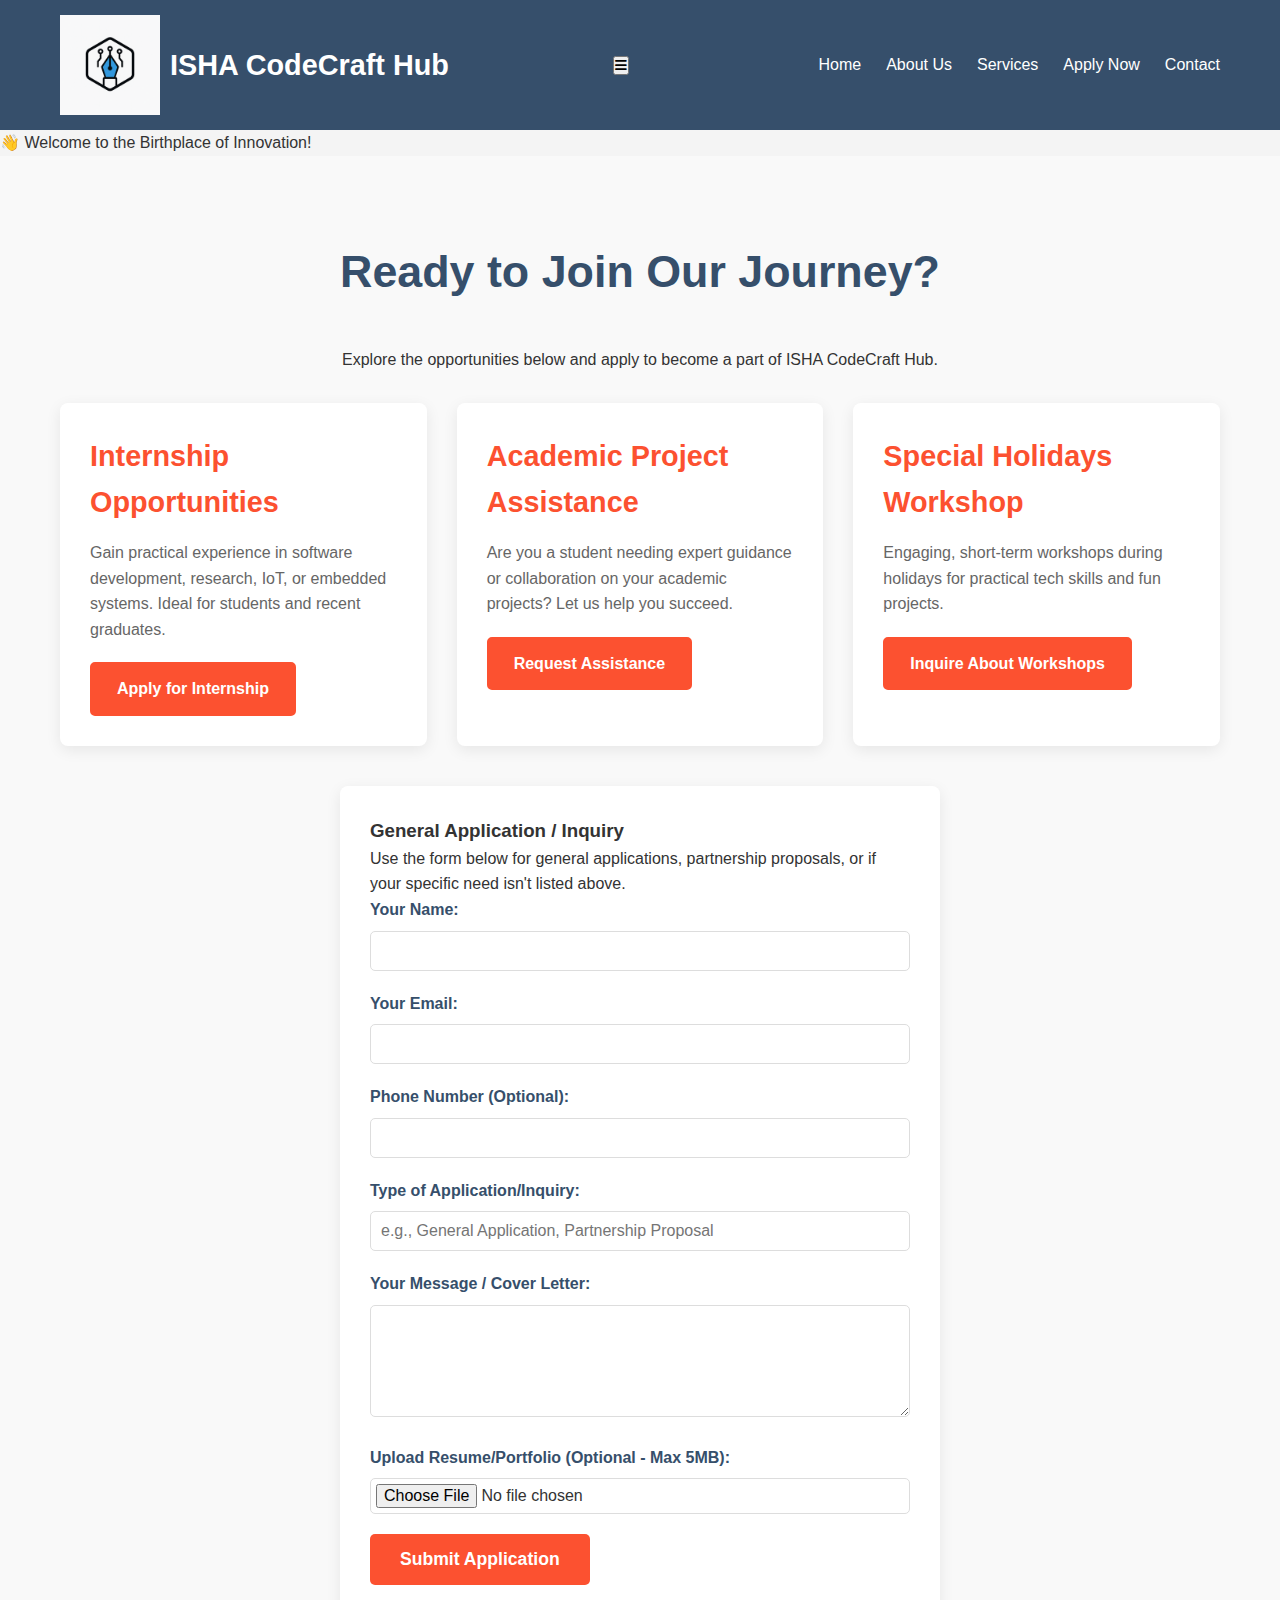
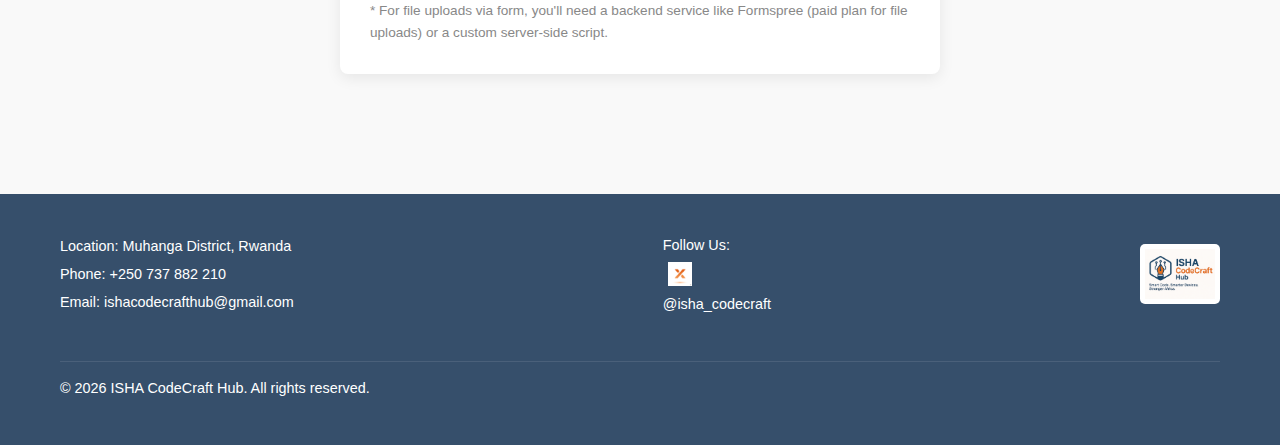
<file: apply.html>
<!DOCTYPE html>
<html lang="en">
<head>
    <meta charset="UTF-8">
    <meta name="viewport" content="width=device-width, initial-scale=1.0">
    <title>Apply Now | ISHA CodeCraft Hub</title>
    <link rel="stylesheet" href="style.css">
    <link rel="stylesheet" href="https://cdnjs.cloudflare.com/ajax/libs/font-awesome/6.0.0-beta3/css/all.min.css">
    <style>
        /* Specific styles for the Apply Now page */
        .apply-section {
            padding: 80px 0;
            background-color: var(--bg-light);
            text-align: center;
        }

        .apply-section h2 {
            font-size: 2.8em;
            color: var(--primary-color);
            margin-bottom: 40px;
        }

        .apply-options {
            display: grid;
            grid-template-columns: repeat(auto-fit, minmax(300px, 1fr));
            gap: 30px;
            margin-top: 30px;
        }

        .apply-card {
            background-color: var(--text-light);
            padding: 30px;
            border-radius: 8px;
            box-shadow: 0 4px 15px rgba(0, 0, 0, 0.08);
            transition: transform 0.3s ease, box-shadow 0.3s ease;
            text-align: left;
        }

        .apply-card:hover {
            transform: translateY(-10px);
            box-shadow: 0 8px 25px rgba(0, 0, 0, 0.15);
        }

        .apply-card h3 {
            font-size: 1.8em;
            color: var(--secondary-color);
            margin-bottom: 15px;
        }

        .apply-card p {
            color: #666;
            margin-bottom: 20px;
        }

        .apply-card .btn {
            width: auto; /* Override default button width */
            margin: 0; /* Remove default button margins */
        }

        /* Form specific styles (optional, if you add a direct form) */
        .apply-form {
            max-width: 600px;
            margin: 40px auto;
            padding: 30px;
            background-color: var(--text-light);
            border-radius: 8px;
            box-shadow: 0 4px 15px rgba(0, 0, 0, 0.08);
            text-align: left;
        }

        .apply-form label {
            display: block;
            margin-bottom: 8px;
            font-weight: 600;
            color: var(--primary-color);
        }

        .apply-form input[type="text"],
        .apply-form input[type="email"],
        .apply-form input[type="tel"],
        .apply-form input[type="file"],
        .apply-form textarea {
            width: 100%;
            padding: 10px;
            margin-bottom: 20px;
            border: 1px solid #ddd;
            border-radius: 5px;
            font-size: 1em;
        }

        .apply-form input[type="file"] {
            padding: 5px; /* Adjust padding for file input */
        }

        .apply-form textarea {
            resize: vertical;
            min-height: 100px;
        }

        .apply-form button[type="submit"] {
            background-color: var(--secondary-color);
            color: var(--text-light);
            border: none;
            padding: 15px 30px;
            border-radius: 5px;
            cursor: pointer;
            font-size: 1.1em;
            font-weight: 600;
            transition: background-color 0.3s ease;
        }

        .apply-form button[type="submit"]:hover {
            background-color: #e64426;
        }

        /* Media queries for responsiveness */
        @media (max-width: 767px) {
            .apply-section h2 {
                font-size: 2em;
            }
            .apply-options {
                grid-template-columns: 1fr;
            }
        }
    </style>
</head>
<body>

    <header class="main-header">
        <div class="container">
            <div class="logo">
                <img src="logo3.png" alt="ISHA CodeCraft Hub Logo">
                <h1>ISHA CodeCraft Hub</h1>
            </div>
            <button class="menu-toggle" aria-label="Toggle navigation">
                <i class="fas fa-bars"></i>
            </button>
            <nav class="main-nav">
                <ul>
                    <li><a href="index.html#home">Home</a></li>
                    <li><a href="about.html">About Us</a></li>
                    <li><a href="index.html#services">Services</a></li>
                    <li><a href="apply.html">Apply Now</a></li> 
                    <li><a href="contact.html">Contact</a></li>
                </ul>
            </nav>
        </div>
    </header>

    <div id="welcomeMessage" class="welcome-message">
        <span class="emoji">👋</span> Welcome to the Birthplace of Innovation!
    </div>

    <main>
        <section id="apply-now" class="apply-section">
            <div class="container">
                <h2>Ready to Join Our Journey?</h2>
                <p>Explore the opportunities below and apply to become a part of ISHA CodeCraft Hub.</p>

                <div class="apply-options">
                    <div class="apply-card">
                        <h3>Internship Opportunities</h3>
                        <p>Gain practical experience in software development, research, IoT, or embedded systems. Ideal for students and recent graduates.</p>
                        <a href="mailto:ishacodecrafthub@gmail.com?subject=Internship%20Application" class="btn btn-primary">Apply for Internship</a>
                    </div>

                    <div class="apply-card">
                        <h3>Academic Project Assistance</h3>
                        <p>Are you a student needing expert guidance or collaboration on your academic projects? Let us help you succeed.</p>
                        <a href="mailto:ishacodecrafthub@gmail.com?subject=Academic%20Project%20Assistance%20Inquiry" class="btn btn-primary">Request Assistance</a>
                    </div>

                    <div class="apply-card">
                        <h3>Special Holidays Workshop</h3>
                        <p>Engaging, short-term workshops during holidays for practical tech skills and fun projects.</p>
                        <a href="mailto:ishacodecrafthub@gmail.com?subject=Career%20Inquiry" class="btn btn-primary">Inquire About Workshops</a>
                    </div>
                </div>

                <div class="apply-form">
                    <h3>General Application / Inquiry</h3>
                    <p>Use the form below for general applications, partnership proposals, or if your specific need isn't listed above.</p>
                    <form action="https://formspree.io/f/xwpqvajk" method="POST">
                        <label for="name">Your Name:</label>
                        <input type="text" id="name" name="name" required>

                        <label for="email">Your Email:</label>
                        <input type="email" id="email" name="email" required>

                        <label for="phone">Phone Number (Optional):</label>
                        <input type="tel" id="phone" name="phone">

                        <label for="applicationType">Type of Application/Inquiry:</label>
                        <input type="text" id="applicationType" name="applicationType" placeholder="e.g., General Application, Partnership Proposal" required>

                        <label for="message">Your Message / Cover Letter:</label>
                        <textarea id="message" name="message" rows="6" required></textarea>

                        <label for="resume">Upload Resume/Portfolio (Optional - Max 5MB):</label>
                        <input type="file" id="resume" name="resume" accept=".pdf,.doc,.docx">
                        
                        <button type="submit">Submit Application</button>
                    </form>
                    <p style="font-size: 0.85em; color: #888; margin-top: 15px;">* For file uploads via form, you'll need a backend service like Formspree (paid plan for file uploads) or a custom server-side script.</p>
                </div>
            </div>
        </section>
    </main>

    <footer class="main-footer">
        <div class="container">
            <div class="footer-info">
                <p>Location: Muhanga District, Rwanda</p>
                <p>Phone: +250 737 882 210</p>
                <p>Email: <a href="mailto:ishacodecrafthub@gmail.com">ishacodecrafthub@gmail.com</a></p>
            </div>
            <div class="footer-social">
                <p>Follow Us:</p>
                <a href="https://twitter.com/isha_codecraft" target="_blank" aria-label="Twitter"><img src="x.png" alt="Twitter"></a>
                <p>@isha_codecraft</p>
            </div>
            <div class="footer-qr">
                <img src="logo1.png" alt="QR Code">
            </div>
            <div class="copyright">
                <p>&copy; <span id="currentYear"></span> ISHA CodeCraft Hub. All rights reserved.</p>
            </div>
        </div>
    </footer>

    <script>
        document.getElementById('currentYear').textContent = new Date().getFullYear();

        document.addEventListener('DOMContentLoaded', function() {
            const menuToggle = document.querySelector('.menu-toggle');
            const body = document.body;
            const mainNav = document.querySelector('.main-nav');
            const welcomeMessage = document.getElementById('welcomeMessage');

            if (menuToggle && mainNav) {
                menuToggle.addEventListener('click', function() {
                    body.classList.toggle('nav-open');
                });

                mainNav.querySelectorAll('a').forEach(link => {
                    link.addEventListener('click', function() {
                        if (body.classList.contains('nav-open')) {
                            body.classList.remove('nav-open');
                        }
                    });
                });
            }

            // JavaScript for the welcome message (Toast/Snackbar)
            if (welcomeMessage) {
                setTimeout(() => {
                    welcomeMessage.classList.add('show');
                }, 1000);
            }
        });
    </script>
</body>
</html>
</file>
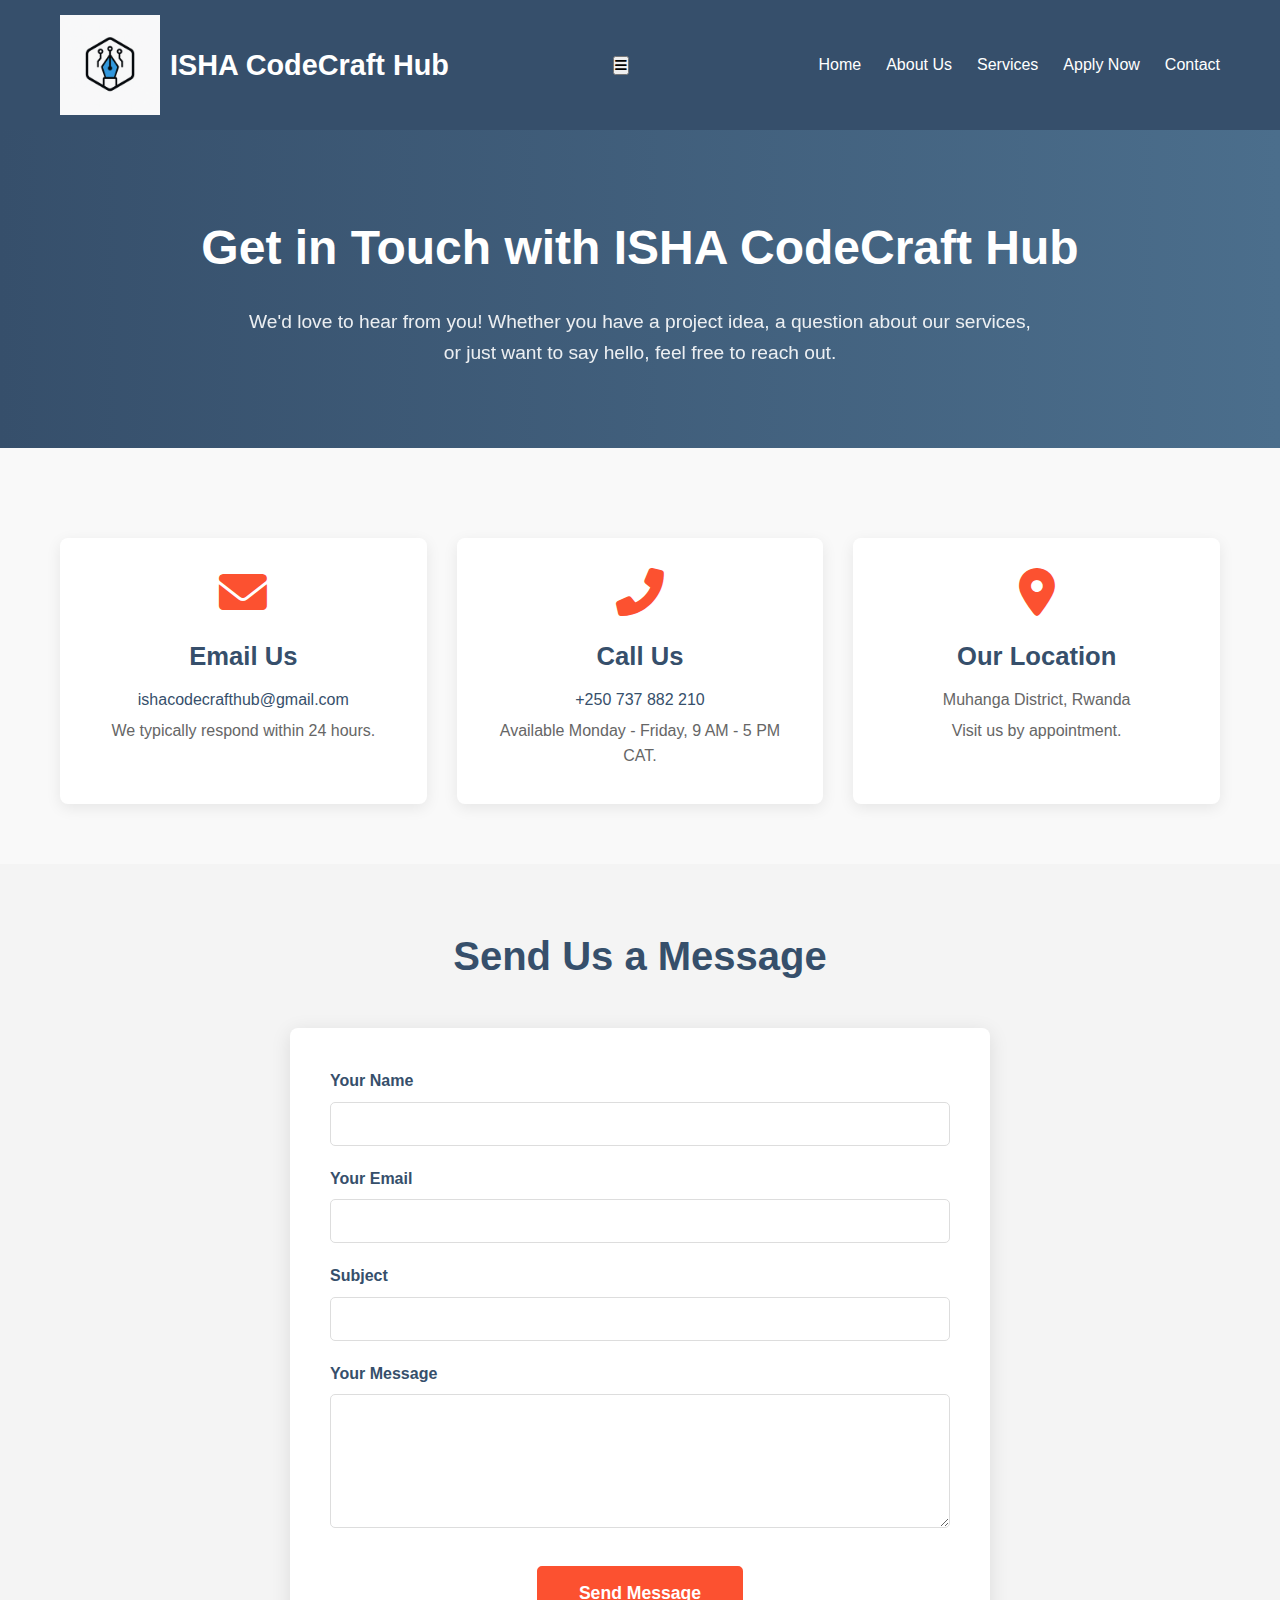
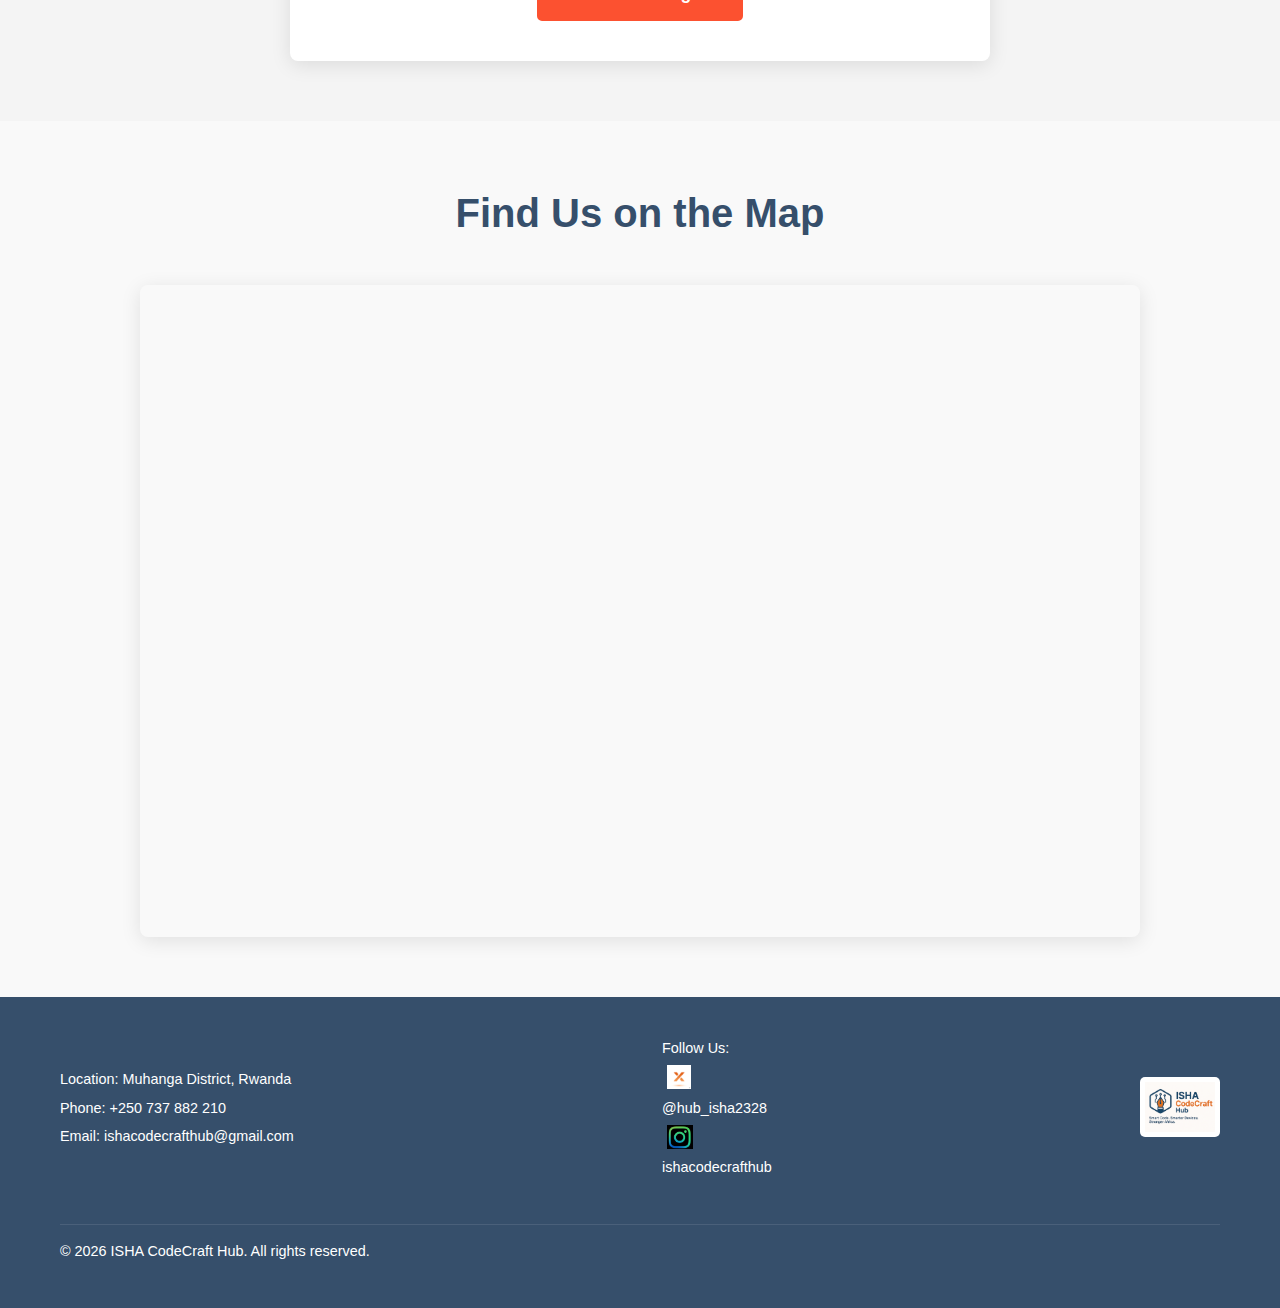
<file: contact.html>
<!DOCTYPE html>
<html lang="en">
<head>
    <meta charset="UTF-8">
    <meta name="viewport" content="width=device-width, initial-scale=1.0">
    <title>Contact Us | ISHA CodeCraft Hub</title>
    <link rel="stylesheet" href="style.css">
    <link rel="stylesheet" type="text/css" href="contact_style.css">
    <link rel="stylesheet" href="https://cdnjs.cloudflare.com/ajax/libs/font-awesome/6.0.0-beta3/css/all.min.css">
</head>
<body>

    <header class="main-header">
        <div class="container">
            <div class="logo">
                <img src="logo3.png" alt="ISHA CodeCraft Hub Logo">
                <h1>ISHA CodeCraft Hub</h1>
            </div>
            <button class="menu-toggle" aria-label="Toggle navigation">
                <i class="fas fa-bars"></i>
            </button>
            <nav class="main-nav">
                <ul>
                    <li><a href="index.html#home">Home</a></li>
                    <li><a href="about.html">About Us</a></li>
                    <li><a href="index.html#services">Services</a></li>
                    <li><a href="apply.html">Apply Now</a></li>

                    <li><a href="contact.html">Contact</a></li>
                </ul>
            </nav>
        </div>
    </header>

    <main>
        <section id="contact-hero" class="contact-hero-section">
            <div class="container">
                <h2>Get in Touch with ISHA CodeCraft Hub</h2>
                <p>We'd love to hear from you! Whether you have a project idea, a question about our services, or just want to say hello, feel free to reach out.</p>
            </div>
        </section>

        <section id="contact-info" class="contact-info-section">
            <div class="container">
                <div class="info-grid">
                    <div class="info-item">
                        <i class="fas fa-envelope icon"></i>
                        <h3>Email Us</h3>
                        <p><a href="mailto:ishacodecrafthub@gmail.com">ishacodecrafthub@gmail.com</a></p>
                        <p>We typically respond within 24 hours.</p>
                    </div>
                    <div class="info-item">
                        <i class="fas fa-phone-alt icon"></i>
                        <h3>Call Us</h3>
                        <p><a href="tel:+250737882210">+250 737 882 210</a></p>
                        <p>Available Monday - Friday, 9 AM - 5 PM CAT.</p>
                    </div>
                    <div class="info-item">
                        <i class="fas fa-map-marker-alt icon"></i>
                        <h3>Our Location</h3>
                        <p>Muhanga District, Rwanda</p>
                        <p>Visit us by appointment.</p>
                    </div>
                </div>
            </div>
        </section>

        <section id="contact-form" class="contact-form-section">
            <div class="container">
                <h2>Send Us a Message</h2>
                <form action="submit_form.php" method="POST" class="contact-form">
                    <div class="form-group">
                        <label for="name">Your Name</label>
                        <input type="text" id="name" name="name" required>
                    </div>
                    <div class="form-group">
                        <label for="email">Your Email</label>
                        <input type="email" id="email" name="email" required>
                    </div>
                    <div class="form-group">
                        <label for="subject">Subject</label>
                        <input type="text" id="subject" name="subject">
                    </div>
                    <div class="form-group">
                        <label for="message">Your Message</label>
                        <textarea id="message" name="message" rows="6" required></textarea>
                    </div>
                    <button type="submit" class="btn btn-primary">Send Message</button>
                </form>
            </div>
        </section>

        <section id="location-map" class="location-map-section">
            <div class="container">
                <h2>Find Us on the Map</h2>
                <div class="map-container">
                    <iframe src="https://www.google.com/maps/embed?pb=!1m18!1m12!1m3!1d15949.771142502697!2d29.743132649999997!3d-2.0734057!2m3!1f0!2f0!3f0!3m2!1i1024!2i768!4f13.1!3m3!1m2!1s0x19d9b68a8f1e56b3%3A0xc3f1a07c1622f98e!2sMuhanga!5e0!3m2!1sen!2srw!4v1678912345678!5m2!1sen!2srw" width="600" height="450" style="border:0;" allowfullscreen="" loading="lazy" referrerpolicy="no-referrer-when-downgrade"></iframe>
                </div>
            </div>
        </section>
    </main>

    <footer class="main-footer">
        <div class="container">
            <div class="footer-info">
                <p>Location: Muhanga District, Rwanda</p>
                <p>Phone: +250 737 882 210</p>
                <p>Email: <a href="mailto:ishacodecrafthub@gmail.com">ishacodecrafthub@gmail.com</a></p>
            </div>
            <div class="footer-social">
                <p>Follow Us:</p>
                <a href="https://twitter.com/hub_isha2328" target="_blank" aria-label="Twitter"><img src="x.png" alt="Twitter"></a>
                <p>@hub_isha2328</p>
                <a href="https://instagram.com/ishacodecrafthub" target="_blank" aria-label="instagram"><img src="instagram.png" alt="Instagram"></a>
                <p>ishacodecrafthub</p>
            </div>
            <div class="footer-qr">
                <img src="logo1.png" alt="QR Code">
            </div>
            <div class="copyright">
                <p>&copy; <span id="currentYear"></span> ISHA CodeCraft Hub. All rights reserved.</p>
            </div>
        </div>
    </footer>

    <script>
        document.getElementById('currentYear').textContent = new Date().getFullYear();

        document.addEventListener('DOMContentLoaded', function() {
            const menuToggle = document.querySelector('.menu-toggle');
            const body = document.body;
            const mainNav = document.querySelector('.main-nav');

            if (menuToggle && mainNav) {
                menuToggle.addEventListener('click', function() {
                    body.classList.toggle('nav-open');
                });

                mainNav.querySelectorAll('a').forEach(link => {
                    link.addEventListener('click', function() {
                        if (body.classList.contains('nav-open')) {
                            body.classList.remove('nav-open');
                        }
                    });
                });
            }
        });
    </script>
</body>
</html>
</file>
<file: contact_style.css>
/* Contact Hero Section */
.contact-hero-section {
    background: linear-gradient(to right, var(--primary-color), #4B6E8C);
    color: var(--text-light);
    padding: 80px 0;
    text-align: center;
    min-height: 300px;
    display: flex;
    align-items: center;
    justify-content: center;
}

.contact-hero-section h2 {
    font-size: 3em;
    margin-bottom: 20px;
    color: var(--text-light);
}

.contact-hero-section p {
    font-size: 1.2em;
    max-width: 800px;
    margin: 0 auto;
    opacity: 0.9;
}

/* Contact Info Section */
.contact-info-section {
    padding: 60px 0;
    background-color: var(--bg-light);
    text-align: center;
}

.contact-info-section .info-grid {
    display: grid;
    grid-template-columns: repeat(auto-fit, minmax(280px, 1fr));
    gap: 30px;
    margin-top: 30px;
}

.info-item {
    background-color: var(--text-light);
    padding: 30px;
    border-radius: 8px;
    box-shadow: 0 4px 15px rgba(0, 0, 0, 0.08);
    transition: transform 0.3s ease, box-shadow 0.3s ease;
}

.info-item:hover {
    transform: translateY(-10px);
    box-shadow: 0 8px 25px rgba(0, 0, 0, 0.15);
}

.info-item .icon {
    font-size: 3em;
    color: var(--secondary-color);
    margin-bottom: 20px;
}

.info-item h3 {
    font-size: 1.6em;
    color: var(--primary-color);
    margin-bottom: 10px;
}

.info-item p {
    color: #666;
    font-size: 1em;
    margin-bottom: 5px;
}

.info-item a {
    color: var(--primary-color);
    text-decoration: none;
    transition: color 0.3s ease;
}

.info-item a:hover {
    color: var(--secondary-color);
    text-decoration: underline;
}

/* Contact Form Section */
.contact-form-section {
    padding: 60px 0;
    background-color: #f4f4f4; /* Light grey background */
}

.contact-form-section h2 {
    font-size: 2.5em;
    color: var(--primary-color);
    margin-bottom: 40px;
    text-align: center;
}

.contact-form {
    max-width: 700px;
    margin: 0 auto;
    background-color: var(--text-light);
    padding: 40px;
    border-radius: 8px;
    box-shadow: 0 4px 20px rgba(0, 0, 0, 0.1);
}

.form-group {
    margin-bottom: 20px;
}

.form-group label {
    display: block;
    margin-bottom: 8px;
    font-weight: 600;
    color: var(--primary-color);
}

.form-group input[type="text"],
.form-group input[type="email"],
.form-group textarea {
    width: 100%;
    padding: 12px 15px;
    border: 1px solid #ddd;
    border-radius: 5px;
    font-size: 1em;
    font-family: Arial, sans-serif; /* Ensure consistent font */
    transition: border-color 0.3s ease, box-shadow 0.3s ease;
}

.form-group input[type="text"]:focus,
.form-group input[type="email"]:focus,
.form-group textarea:focus {
    border-color: var(--secondary-color);
    box-shadow: 0 0 0 3px rgba(var(--secondary-color-rgb, 252, 81, 48), 0.2); /* Adjust if you define custom RGB */
    outline: none;
}

.form-group textarea {
    resize: vertical; /* Allow vertical resizing */
}

.contact-form .btn-primary {
    width: auto; /* Allow button to size naturally */
    display: block; /* Make it a block element */
    margin: 30px auto 0; /* Center the button */
    padding: 15px 40px; /* Larger padding */
    font-size: 1.1em;
    cursor: pointer;
}

/* Location Map Section */
.location-map-section {
    padding: 60px 0;
    background-color: var(--bg-light);
    text-align: center;
}

.location-map-section h2 {
    font-size: 2.5em;
    color: var(--primary-color);
    margin-bottom: 40px;
}

.map-container {
    position: relative;
    padding-bottom: 56.25%; /* 16:9 Aspect Ratio */
    height: 0;
    overflow: hidden;
    border-radius: 8px;
    box-shadow: 0 4px 20px rgba(0, 0, 0, 0.1);
    max-width: 1000px; /* Limit max width of map */
    margin: 0 auto; /* Center the map */
}

.map-container iframe {
    position: absolute;
    top: 0;
    left: 0;
    width: 100%;
    height: 100%;
    border: 0;
}

/* Responsive adjustments for contact page */
@media (max-width: 767px) {
    .contact-hero-section h2 {
        font-size: 2.2em;
    }

    .contact-hero-section p {
        font-size: 1em;
    }

    .contact-info-section .info-grid {
        grid-template-columns: 1fr;
    }

    .contact-form {
        padding: 25px;
    }

    .form-group input[type="text"],
    .form-group input[type="email"],
    .form-group textarea {
        padding: 10px;
    }

    .contact-form .btn-primary {
        padding: 12px 25px;
        font-size: 1em;
    }
}

/* Add a primary-color-rgb variable if you want to use rgba with your CSS variables easily */
:root {
    --primary-color: #364F6B; /* Dark Blue/Grey */
    --primary-color-rgb: 54, 79, 107; /* RGB values for primary-color */
    --secondary-color: #FC5130; /* Orange */
    --secondary-color-rgb: 252, 81, 48; /* RGB values for secondary-color */
    --text-dark: #333;
    --text-light: #fff;
    --bg-light: #f9f9f9;
    --bg-dark: #222;
}
</file>
<file: style.css>
/* Basic Reset & Box Sizing */
* {
    margin: 0;
    padding: 0;
    box-sizing: border-box;
}

body {
    font-family: Arial, sans-serif; /* Fallback font */
    /* If you link Google Font (e.g., Poppins) uncomment below: */
    /* font-family: 'Poppins', sans-serif; */
    line-height: 1.6;
    color: #333; /* Dark grey for text */
    background-color: #f4f4f4; /* Light background */
}

.container {
    max-width: 1200px;
    margin: 0 auto;
    padding: 0 20px;
}

/* Colors (based on your image) */
:root {
    --primary-color: #364F6B; /* Dark Blue/Grey */
    --secondary-color: #FC5130; /* Orange */
    --text-dark: #333;
    --text-light: #fff;
    --bg-light: #f9f9f9;
    --bg-dark: #222;
}

/* Header */
.main-header {
    background-color: var(--primary-color);
    color: var(--text-light);
    padding: 15px 0;
    position: sticky;
    top: 0;
    z-index: 1000;
}

.main-header .container {
    display: flex;
    justify-content: space-between;
    align-items: center;
}

.main-header .logo {
    display: flex;
    align-items: center;
}

.main-header .logo img {
    height: 100px; /* Adjust logo size */
    margin-right: 10px;
    filter: invert(100%); /* Make logo white if it's dark on a dark background */
}

.main-header .logo h1 {
    font-size: 1.8em;
    font-weight: 600;
    color: var(--text-light);
}

.main-nav ul {
    list-style: none;
    display: flex;
}

.main-nav ul li {
    margin-left: 25px;
}

.main-nav ul li a {
    color: var(--text-light);
    text-decoration: none;
    font-weight: 500;
    transition: color 0.3s ease;
}

.main-nav ul li a:hover {
    color: var(--secondary-color);
}

/* Hero Section */
.hero-section {
    background: linear-gradient(to right, var(--primary-color), #4B6E8C); /* Gradient from primary color */
    color: var(--text-light);
    padding: 80px 0;
    text-align: center; /* Default for mobile/smaller screens */
    display: flex;
    align-items: center;
    justify-content: center;
    min-height: 500px; /* Ensure enough height */
}

.hero-section .container {
    display: flex;
    flex-direction: column; /* Stack on small screens */
    align-items: center;
    gap: 40px;
}

.hero-content {
    max-width: 600px;
    text-align: center;
}

.hero-content .tagline {
    font-size: 1.2em;
    font-weight: 400;
    margin-bottom: 10px;
    color: rgba(255, 255, 255, 0.8);
}

.hero-content h2 {
    font-size: 2.8em;
    margin-bottom: 30px;
    line-height: 1.2;
    font-weight: 700;
    color: var(--text-light);
}

.hero-image {
    flex-shrink: 0; /* Don't shrink the image */
}

.hero-image img {
    max-width: 500px; /* Adjust as needed */
    height: auto;
    border-radius: 12px; /* Soften edges if it's a photo */
}

/* Buttons */
.btn {
    display: inline-block;
    padding: 12px 25px;
    text-decoration: none;
    border-radius: 5px;
    font-weight: 600;
    margin: 10px;
    transition: background-color 0.3s ease, transform 0.2s ease;
}

.btn-primary {
    background-color: var(--secondary-color);
    color: var(--text-light);
    border: 2px solid var(--secondary-color);
}

.btn-primary:hover {
    background-color: #e64426; /* Slightly darker orange */
    transform: translateY(-2px);
}

.btn-secondary {
    background-color: transparent;
    color: var(--text-light);
    border: 2px solid var(--text-light);
}

.btn-secondary:hover {
    background-color: rgba(255, 255, 255, 0.1);
    transform: translateY(-2px);
}

.btn-white {
    background-color: var(--text-light);
    color: var(--primary-color);
    border: 2px solid var(--text-light);
}

.btn-white:hover {
    background-color: #eee;
    transform: translateY(-2px);
}

/* Services Section */
.services-section {
    padding: 60px 0;
    background-color: var(--bg-light);
    text-align: center;
}

.services-section h2 {
    font-size: 2.5em;
    color: var(--primary-color);
    margin-bottom: 40px;
}

.service-grid {
    display: grid;
    grid-template-columns: repeat(auto-fit, minmax(280px, 1fr));
    gap: 30px;
    margin-top: 30px;
}

.service-item {
    background-color: var(--text-light);
    padding: 30px;
    border-radius: 8px;
    box-shadow: 0 4px 15px rgba(0, 0, 0, 0.08);
    transition: transform 0.3s ease, box-shadow 0.3s ease;
}

.service-item:hover {
    transform: translateY(-10px);
    box-shadow: 0 8px 25px rgba(0, 0, 0, 0.15);
}

.service-item img {
    height: 100px; /* Icon size */
    margin-bottom: 15px;
}

.service-item h3 {
    font-size: 1.5em;
    color: var(--primary-color);
    margin-bottom: 10px;
}

.service-item p {
    color: #666;
    font-size: 0.95em;
}

/* Contact Promo Section */
.contact-promo-section {
    background-color: var(--secondary-color);
    color: var(--text-light);
    padding: 60px 0;
    text-align: center;
}

.contact-promo-section h2 {
    font-size: 2.2em;
    margin-bottom: 20px;
    color: var(--text-light);
}

.contact-promo-section p {
    font-size: 1.1em;
    margin-bottom: 30px;
    opacity: 0.9;
}

/* Footer */
.main-footer {
    background-color: var(--primary-color);
    color: var(--text-light);
    padding: 40px 0;
    font-size: 0.9em;
    text-align: center;
}

.main-footer .container {
    display: flex;
    flex-wrap: wrap; /* Allow wrapping on smaller screens */
    justify-content: space-around;
    align-items: center; /* Align items vertically in center */
    gap: 20px; /* Space between flex items */
}

.footer-info p,
.footer-social p,
.copyright p {
    margin-bottom: 5px;
}

.footer-info a {
    color: var(--text-light);
    text-decoration: none;
}

.footer-info a:hover {
    text-decoration: underline;
}

.footer-social img {
    height: 24px; /* Icon size */
    margin: 0 5px;
    filter: invert(100%); /* Make social icons white */
    transition: transform 0.2s ease;
}

.footer-social img:hover {
    transform: scale(1.1);
}

.footer-qr img {
    max-width: 80px; /* Adjust QR code size */
    height: auto;
    background-color: var(--text-light); /* QR code usually white background */
    padding: 5px;
    border-radius: 5px;
}

.copyright {
    width: 100%; /* Take full width on a new line */
    margin-top: 20px;
    border-top: 1px solid rgba(255, 255, 255, 0.1);
    padding-top: 15px;
}


/* Responsive Design */
@media (min-width: 768px) {
    .hero-section .container {
        flex-direction: row; /* Row layout on larger screens */
        text-align: left;
    }

    .hero-content {
        text-align: left;
    }

    .main-footer .container {
        justify-content: space-between;
        text-align: left;
    }
}

@media (max-width: 767px) {
    .main-header .container {
        flex-direction: column;
        text-align: center;
    }

    .main-header .logo {
        margin-bottom: 15px;
    }

    .main-nav ul {
        flex-direction: column;
        gap: 10px;
    }

    .main-nav ul li {
        margin: 0;
    }

    .hero-content h2 {
        font-size: 2em;
    }

    .service-grid {
        grid-template-columns: 1fr; /* Single column on small screens */
    }

    .main-footer .container {
        flex-direction: column;
        text-align: center;
    }

    .footer-info,
    .footer-social,
    .footer-qr {
        margin-bottom: 20px;
    }
}
/* ... (previous CSS code) ... */

/* Main Navigation */
.main-nav ul {
    list-style: none;
    display: flex;
}

.main-nav ul li {
    margin-left: 25px;
    position: relative; /* Essential for positioning the submenu */
}

.main-nav ul li a {
    color: var(--text-light);
    text-decoration: none;
    font-weight: 500;
    transition: color 0.3s ease;
    padding: 10px 0; /* Give some clickable area */
    display: block; /* Make the whole area clickable */
}

.main-nav ul li a:hover {
    color: var(--secondary-color);
}

/* Dropdown Menu Specific Styles */
.has-submenu .arrow-down {
    font-size: 0.7em;
    margin-left: 5px;
    vertical-align: middle;
}
/* Show the submenu on hover */
.has-submenu:hover .submenu {
    display: block;
}
/* Dropdown Menu Specific Styles */
.submenu {
    list-style: none; /* Removes bullet points */
    display: none;    /* Hidden by default */
    position: absolute; /* Allows positioning relative to parent */
    background-color: var(--primary-color); /* Same as header background */
    min-width: 220px; /* Adjust as needed */
    box-shadow: 0 8px 16px rgba(0,0,0,0.2);
    z-index: 1; /* Ensure it appears above other content */
    top: 100%; /* Position right below the parent menu item */
    left: 0;
    border-top: 3px solid var(--secondary-color); /* Accent line */
    padding: 5px 0; /* Vertical padding for the list */
}

.submenu li {
    margin: 0; /* Removes any default list item margins */
}

.submenu li a {
    color: var(--text-light);
    padding: 12px 20px; /* Padding for submenu links */
    text-decoration: none;
    display: block; /* Makes the entire link area clickable and ensures vertical stacking */
    white-space: nowrap; /* Prevents text wrapping */
    font-weight: 400; /* Lighter font for submenu items */
}



/* Show the submenu on hover */
.has-submenu:hover .submenu {
    display: block;
}

/* Adjustments for Mobile Responsiveness (if needed for the dropdown) */
@media (max-width: 767px) {
    .main-nav ul {
        flex-direction: column;
        width: 100%; /* Make menu full width */
        background-color: var(--primary-color); /* Ensure background for collapsed menu */
    }

    .main-nav ul li {
        margin: 0;
        border-bottom: 1px solid rgba(255, 255, 255, 0.1); /* Separator for clarity */
        text-align: center; /* Center menu items */
    }

    .main-nav ul li:last-child {
        border-bottom: none;
    }

    .has-submenu {
        width: 100%; /* Ensure full width for clickable area */
    }

    .submenu {
        position: static; /* Make submenu stack vertically in mobile view */
        width: 100%;
        box-shadow: none;
        border-top: none; /* No accent line in mobile */
        background-color: #4B6E8C; /* Slightly different shade for submenu */
        padding: 0;
    }

    .submenu li a {
        padding: 10px 30px; /* Indent submenu items */
        text-align: center; /* Center submenu items */
        border-bottom: 1px solid rgba(255, 255, 255, 0.05); /* Light separator */
    }

    .submenu li:last-child a {
        border-bottom: none;
    }
}
</file>
